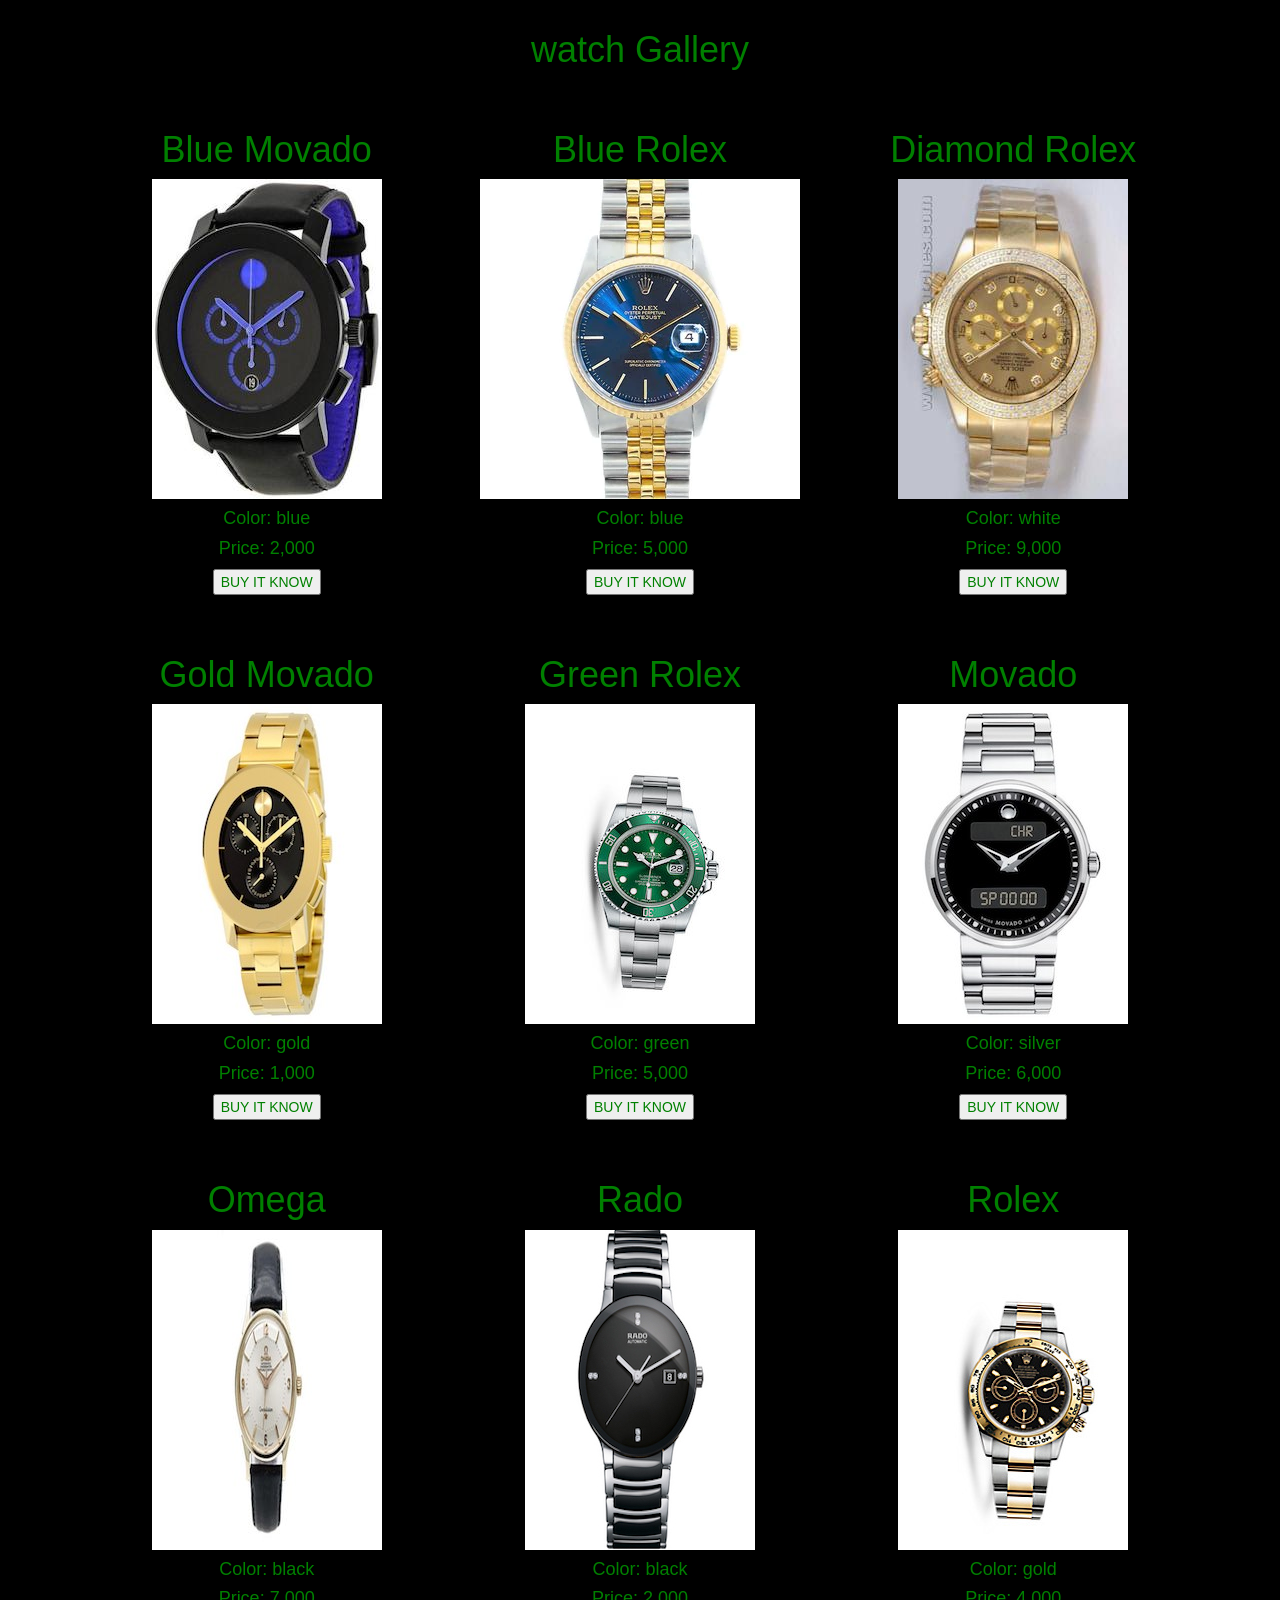
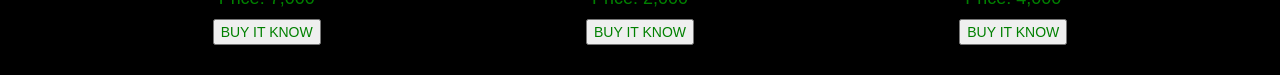
<file: index.html>
<!doctype html>
<html>
<head>

  <meta name="viewport" content="width=device-width, initial-scale=1.0">
  <link href="https://maxcdn.bootstrapcdn.com/bootstrap/3.3.7/css/bootstrap.min.css" rel="stylesheet" integrity="sha384-BVYiiSIFeK1dGmJRAkycuHAHRg32OmUcww7on3RYdg4Va+PmSTsz/K68vbdEjh4u" crossorigin="anonymous">
  <link rel="stylesheet" href="css/animate.css">
  <link rel="stylesheet" href="css/main.css">


</head>
<body>


  <!-- <nav>
    WATCH GALLERY
  </nav> -->


  <div class="container">
  <h1 class="headingTitle">watch Gallery</h1>

  <!-- javascript created products will go here -->
  <div id="products"></div>
</div>










    <!-- <script src="http://code.jquery.com/jquery-1.12.0.min.j"></script> -->
    <script type="text/javascript" src="js/jquery.js"></script>
    <script type="text/javascript" src="js/Websnowjq.js"></script>
    <script src="https://maxcdn.bootstrapcdn.com/bootstrap/3.3.7/js/bootstrap.min.js" integrity="sha384-Tc5IQib027qvyjSMfHjOMaLkfuWVxZxUPnCJA7l2mCWNIpG9mGCD8wGNIcPD7Txa" crossorigin="anonymous"></script>
    <script type="text/javascript" src="js/main.js" ></script>


</body>
</html>
</file>
<file: css/main.css>
h1 {
  text-align: center;
  color: green;

}

img{
  margin:auto;


}

div{
  padding: 10px;


}
body{
  text-align: center;
  color: green;
  background-color: black;
  
}
</file>
